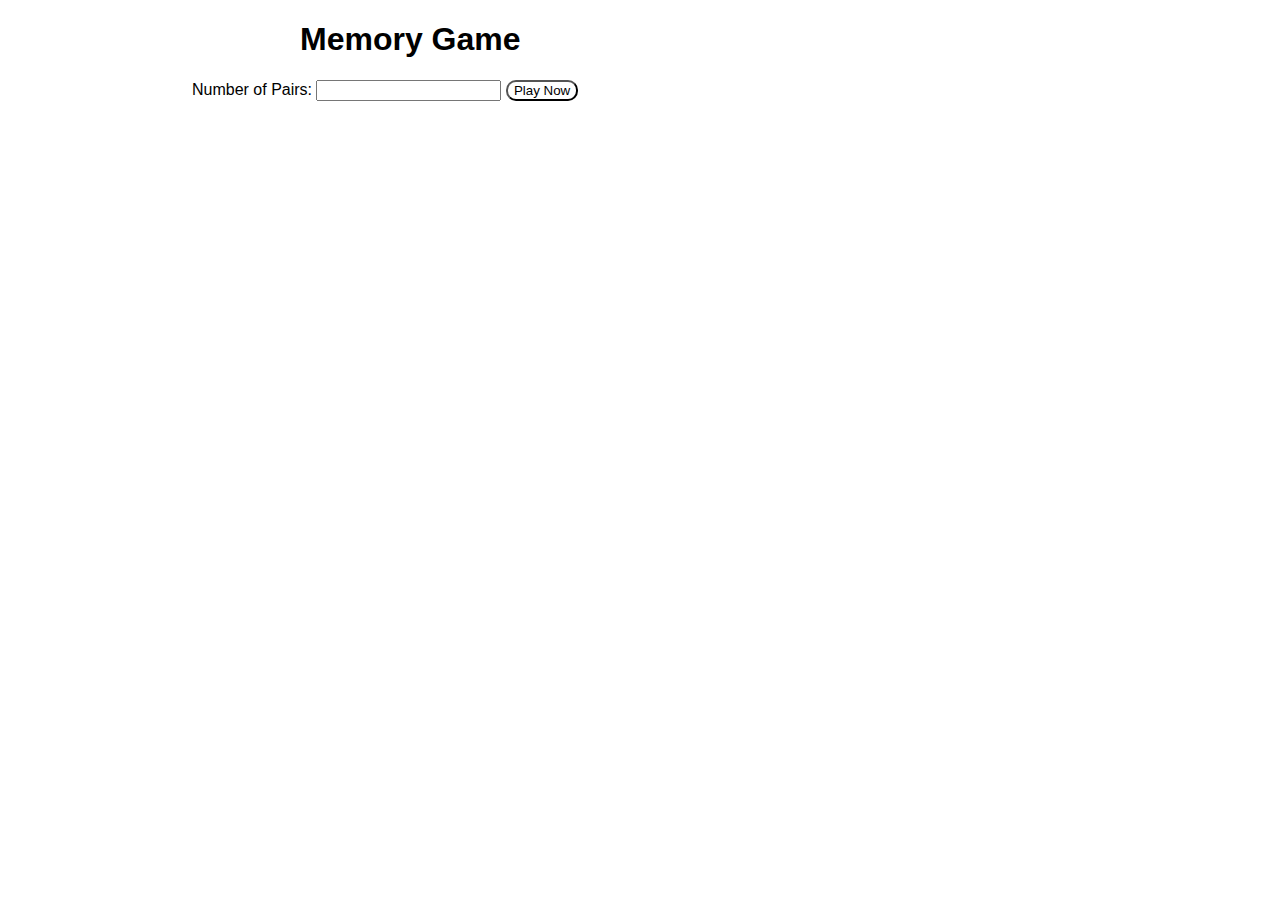
<file: MatchMemoryGame/index.html>
<!DOCTYPE html>
<html lang="en">
<head>
    <h1>Memory Game</h1>
</head>
<body>
<div id="game">
    <div id="startForm">
        Number of Pairs: <input type="number" id="numSymbols">
        <button id='startButton'>Play Now</button>
    </div>
</div>
<script src="scripts/game.js"></script>
</body>
</file>
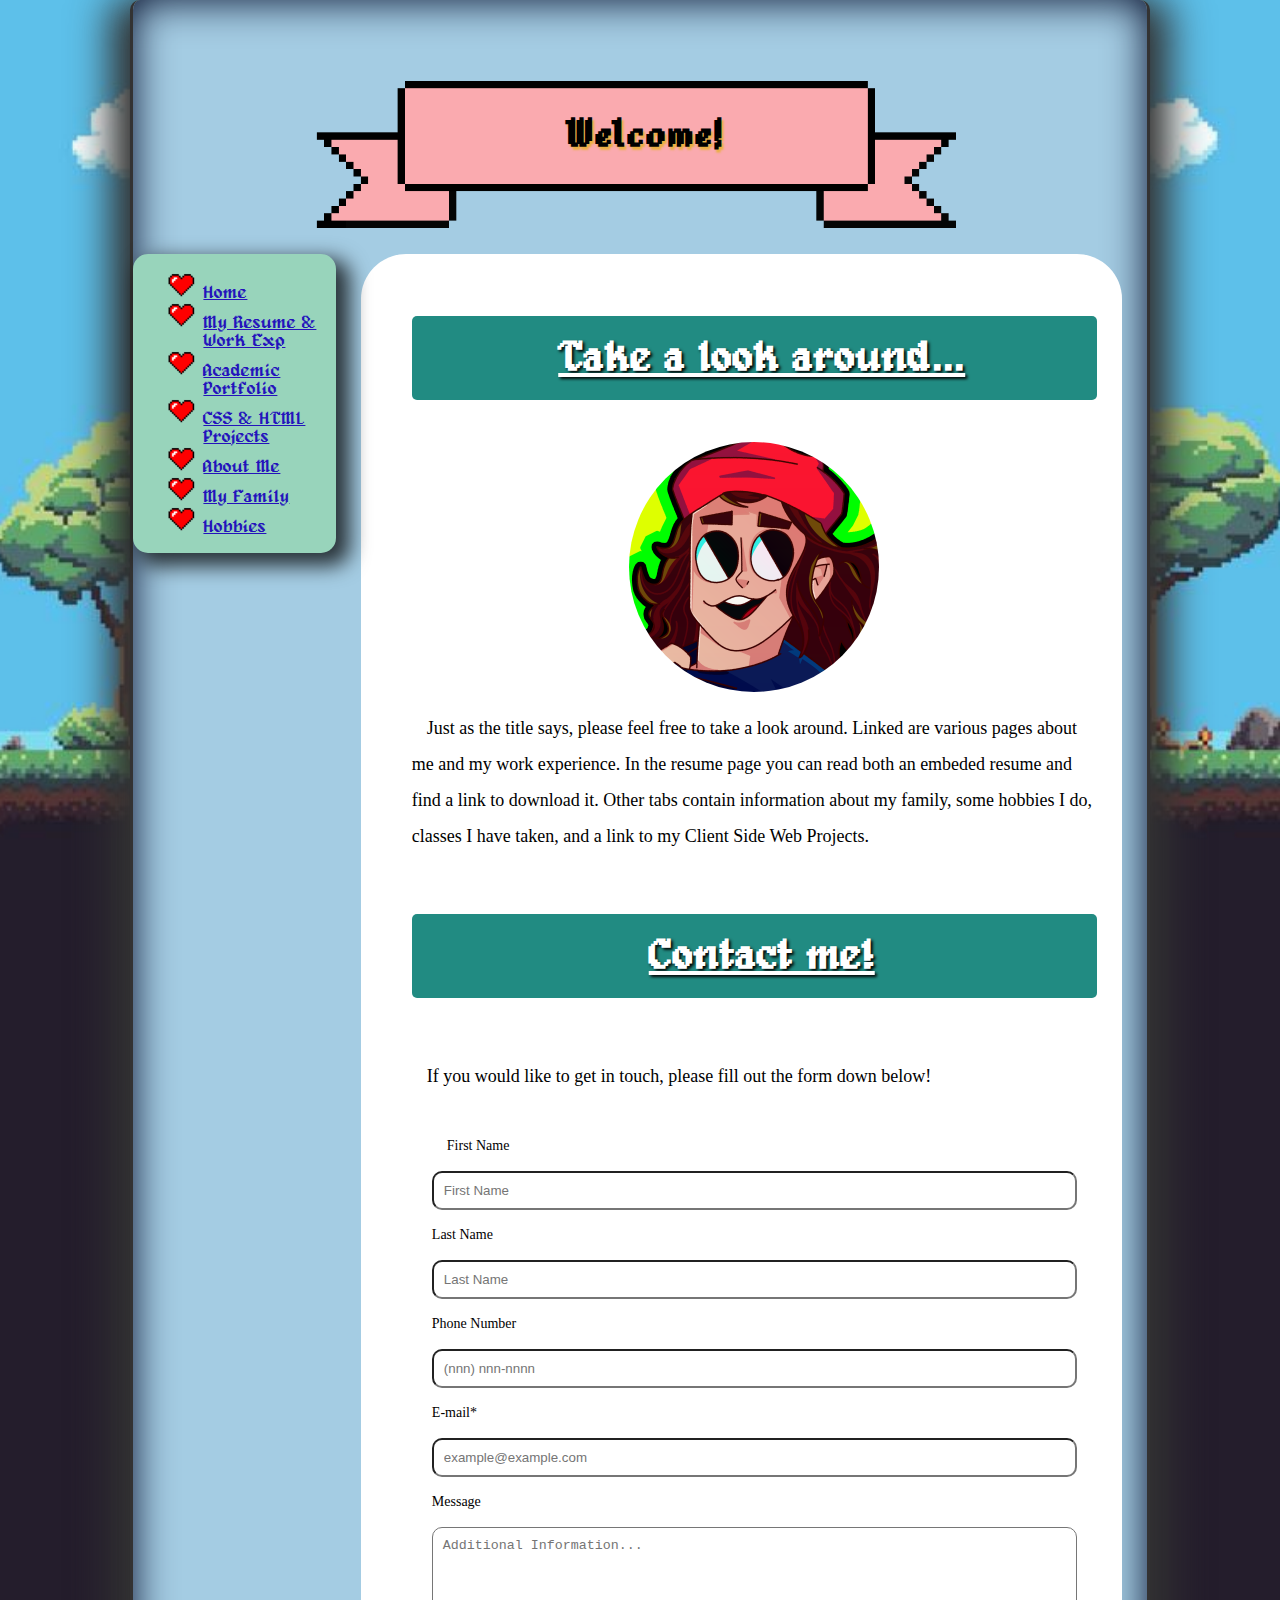
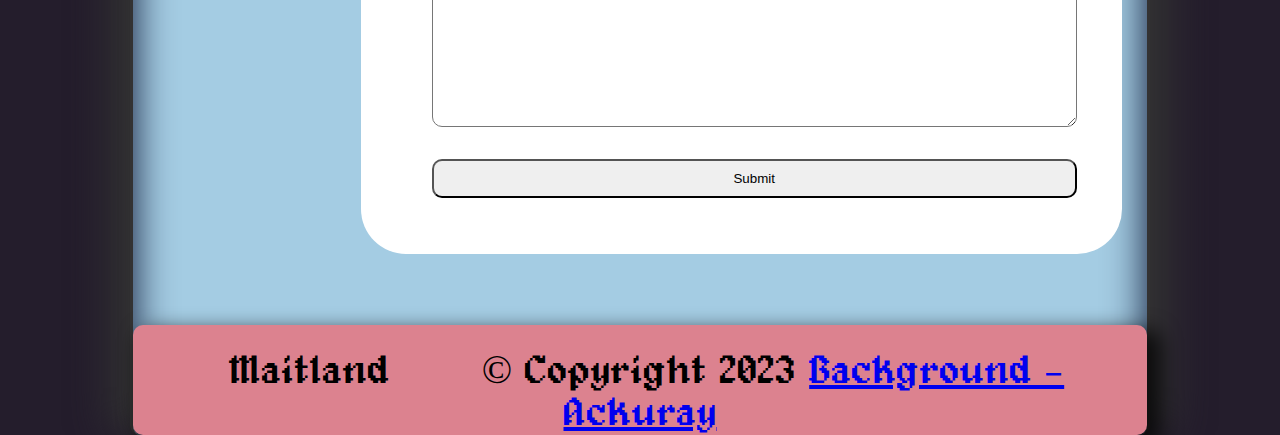
<file: Portfolio/index.html>
<!DOCTYPE html>
<html lang="en">

   <!--
    Build Your Own Website
    
    Author: Maitland Andrus
    Date: 2/17/2023  

    Filename: index.html
   -->

   <title>Maitlands Website</title>
   <meta charset="utf-8" >
   <meta name = "keywords" content="HTML Practice">
   <link href="Styles/layout.css" rel="stylesheet">
   <link href="Styles/style.css" rel="stylesheet">
   <script src="Scripts/rb_formsubmit.js"></script>
</head>
<body>
   <header>
      <div class="headerContainer">
         <div class="bannerImage"><img class="banner" src ="Images/banner.png" alt="pixelBanner" ></div>
         <div class="centerTextHeader"><h1 id="mainTitle">Welcome!</h1></div>
   </div>
   </header>
   <nav>
      <ol>
         <li><a href="index.html">Home</a></li>
         <li><a href="resume.html">My Resume & Work Exp</a></li>
         <li><a href="academic_portfolio.html">Academic Portfolio</a></li>
         <li><a href="https://resplendent-buttercream-8e60a7.netlify.app/projects" target="_blank">CSS & HTML Projects</a></li>
         <li><a href="about_me.html">About Me</a></li>
         <li><a href="my_family.html">My Family</a></li>
         <li><a href="my_hobbies.html">Hobbies</a></li>
       
      </ol>
   </nav>


  
   <section id="aboutMeColumns">
       <h3>Take a look around...</h3>
       <div id="pfp"><img id="profilePic" src ="Images/pfp.png" alt="ProfilePictire" ></div>
       <p> Just as the title says, please feel free to take a look around. Linked are various
         pages about me and my work experience. In the resume page you can read both an embeded 
         resume and find a link to download it. Other tabs contain information about my family, some 
         hobbies I do, classes I have taken, and a link to my Client Side Web Projects. 
       </p>


       <h3>Contact me!</h3>
       <p> If you would like to get in touch, please fill out the form down below!
       </p>
  
  

   <div class="contactContainer">
      <form action="http://www.example.com/survey" id="survey" method="post">
    
        <label for="firstname">First Name</label>
        <input type="text" id="firstname" name="firstname" placeholder="First Name">
    
        <label for="lastname">Last Name</label>
        <input type="text" id="lastname" name="lastname" placeholder="Last Name">
    
        <label for="tel">Phone Number</label>
        <input name="custPhone" id="tel" type="text"  placeholder="(nnn) nnn-nnnn" pattern="^\d{10}$|^(\(\d{3}\)\s*)?\d{4}$">
    
        <label for="mail">E-mail*</label>
        <input name="custEmail" id="mail" type="email"  placeholder="example@example.com" required>

        <label for="subject">Message</label>
        <textarea id="subject" name="subject" placeholder="Additional Information..." style="height:200px"></textarea>

        <input type="submit" value="Submit">
    
      </form>
    </div>
   </section>
   <footer>
   &nbsp;Maitland &nbsp; &nbsp; &nbsp;
   &copy; Copyright 2023 <a href = "https://commons.wikimedia.org/wiki/File:Pixel_Art_Background.jpg" target="_blank">Background - Ackuray</a>
</footer>  

</body>
</file>
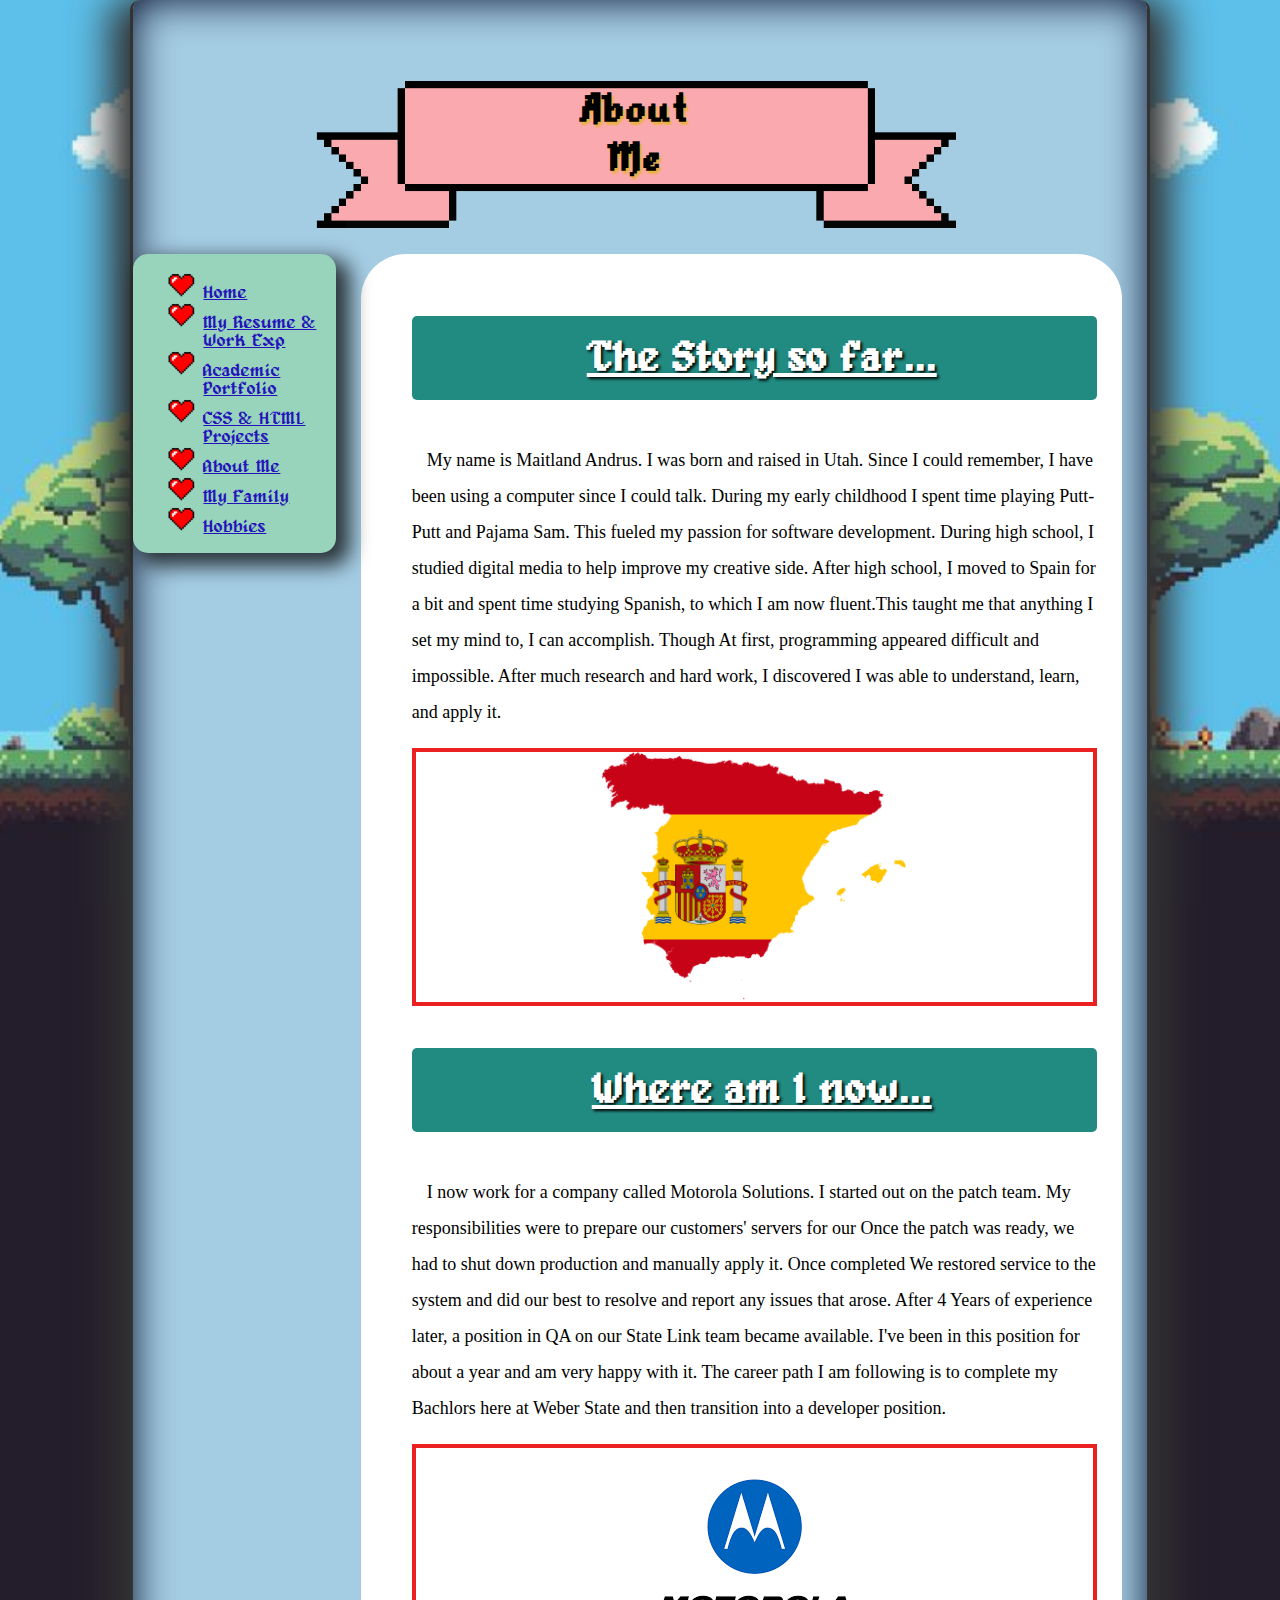
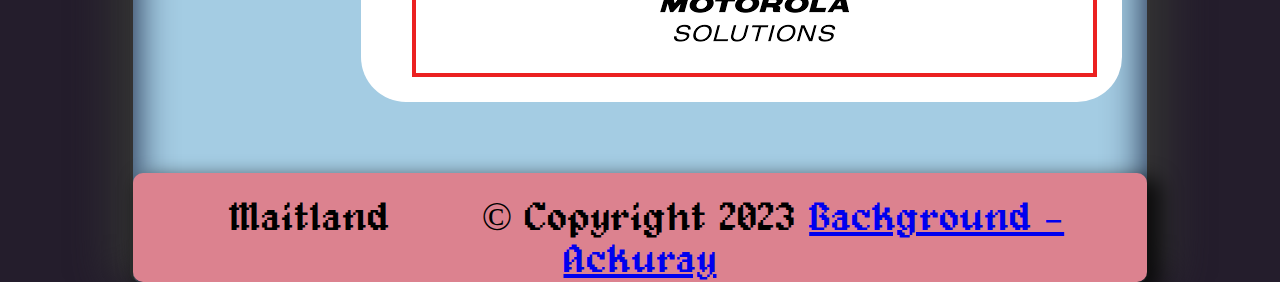
<file: Portfolio/about_me.html>
<!DOCTYPE html>
<html lang="en">

   <!--
    Build Your Own Website
    
    Author: Maitland Andrus
    Date: 2/17/2023  

    Filename: about_me.html
   -->

   <title>Maitlands Website</title>
   <meta charset="utf-8" >
   <meta name = "keywords" content="HTML Practice">
   <link href="Styles/layout.css" rel="stylesheet">
   <link href="Styles/style.css" rel="stylesheet">

</head>

<body> 
    <header>
        <div class="headerContainer">
           <div class="bannerImage"><img class="banner" src ="Images/banner.png" alt="pixelBanner" ></div>
           <div class="centerTextHeader"><h1 id="mainTitle">About Me</h1></div>
     </div>
     </header>
    <nav>
        <ol>
            <li><a href="index.html">Home</a></li>
            <li><a href="resume.html">My Resume & Work Exp</a></li>
            <li><a href="academic_portfolio.html">Academic Portfolio</a></li>
            <li><a href="https://resplendent-buttercream-8e60a7.netlify.app/projects" target="_blank">CSS & HTML Projects</a></li>
            <li><a href="about_me.html">About Me</a></li>
            <li><a href="my_family.html">My Family</a></li>
            <li><a href="my_hobbies.html">Hobbies</a></li>
        </ol>
     </nav>
  
    <section id="aboutMeColumns">
       
        <div>  
            <h3> The Story so far...</h3>
            <p>My name is Maitland Andrus. I was born and raised in Utah. Since I could remember, I have
                been using a computer since I could talk. During my early childhood I spent time
                playing Putt-Putt and Pajama Sam. This fueled my passion for software development.
                During high school, I studied digital media to help improve my creative side.
                After high school, I moved to Spain for a bit and spent time studying Spanish, to which I
                 am now fluent.This taught me that anything I set my mind to, I can accomplish. Though
                At first, programming appeared difficult and impossible. After much research and hard work, I discovered
                I was able to understand, learn, and apply it.  </p>

                <div class="image"><img src ="Images/flagofspain.png" alt="msi"></div>
      
        </div>
        <div>
            <h3>Where am I now...</h3>
            <p>I now work for a company called Motorola Solutions.
                I started out on the patch team. My responsibilities were to prepare our customers' servers for our
                Once the patch was ready, we had to shut down production and manually apply it. Once completed
                We restored service to the system and did our best to resolve and report any issues that arose. After 4
                Years of experience later, a position in QA on our State Link team became available.
                I've been in this position for about a year and am very happy with it. The career path I am following is to
                complete my Bachlors here at Weber State and then transition into a developer position. 
             </p>   
             <div class="image"><img src ="Images/msi.png" alt="msi"></div>
        </div>
    </section>
    <footer>
        &nbsp;Maitland &nbsp; &nbsp; &nbsp;
        &copy; Copyright 2023 <a href = "https://commons.wikimedia.org/wiki/File:Pixel_Art_Background.jpg" target="_blank">Background - Ackuray</a>
     </footer>   
</body>
</file>
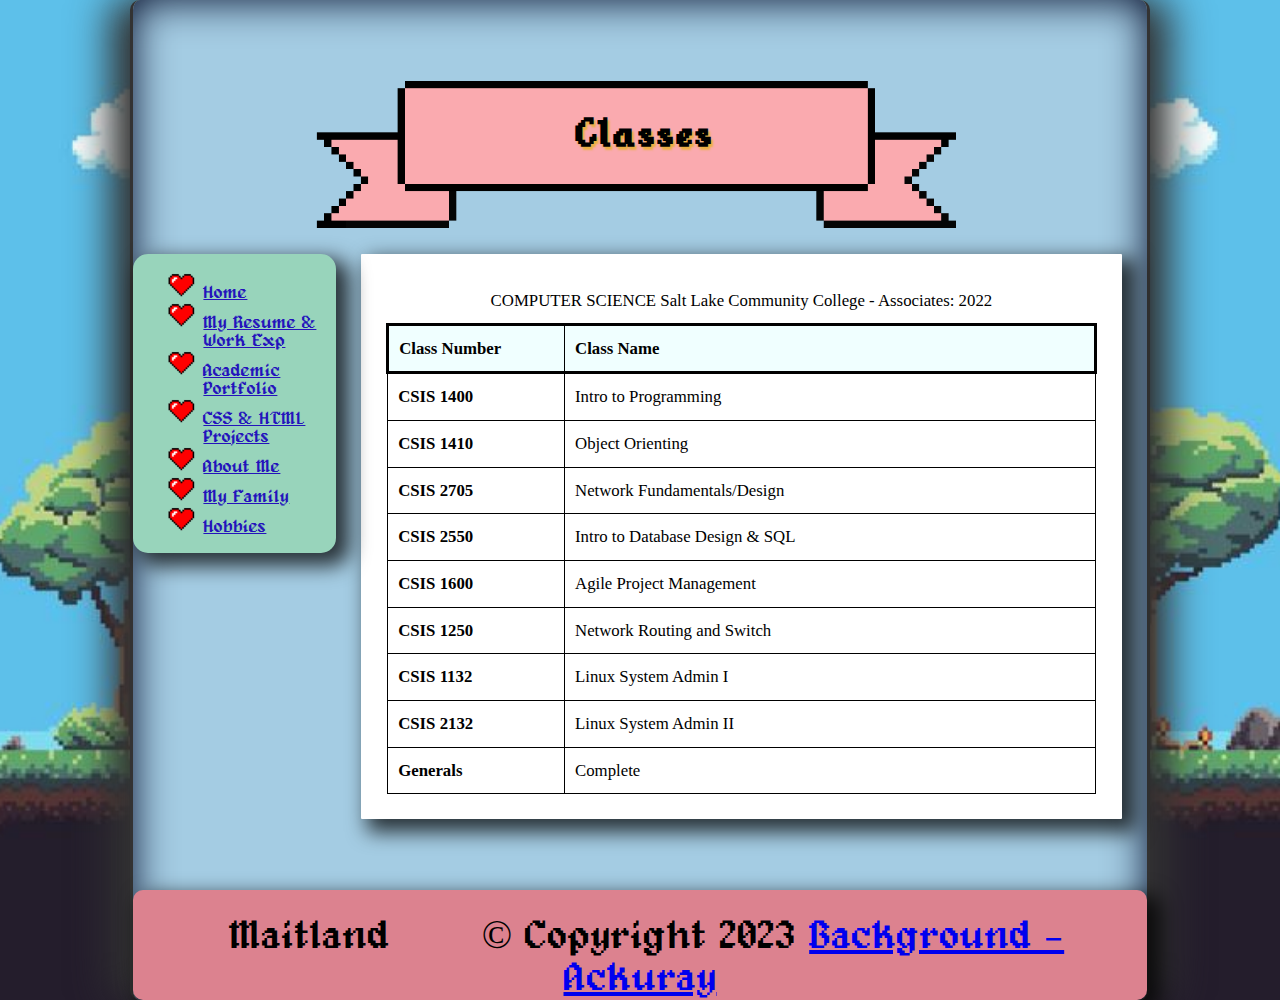
<file: Portfolio/academic_portfolio.html>
<!DOCTYPE html>
<html lang="en">

   <!--
    Build Your Own Website
    
    Author: Maitland Andrus
    Date: 2/17/2023  

    Filename: index.html
   -->

   <title>Maitlands Website</title>
   <meta charset="utf-8" >
   <meta name = "keywords" content="HTML Practice">
   <link href="Styles/layout.css" rel="stylesheet">
   <link href="Styles/style.css" rel="stylesheet">
</head>
<body>
   <header>
      <div class="headerContainer">
         <div class="bannerImage"><img class="banner" src ="Images/banner.png" alt="pixelBanner" ></div>
         <div class="centerTextHeader"><h1 id="mainTitle">Classes</h1></div>
   </div>
   </header>
   <nav>
      <ol>
         <li><a href="index.html">Home</a></li>
         <li><a href="resume.html">My Resume & Work Exp</a></li>
         <li><a href="academic_portfolio.html">Academic Portfolio</a></li>
         <li><a href="https://resplendent-buttercream-8e60a7.netlify.app/projects" target="_blank">CSS & HTML Projects</a></li>
         <li><a href="about_me.html">About Me</a></li>
         <li><a href="my_family.html">My Family</a></li>
         <li><a href="my_hobbies.html">Hobbies</a></li>
      </ol>
   </nav>

   <section id="resumePage">
   
   <div class="academic_portfolio">
      <table>
         <caption>COMPUTER SCIENCE 
            Salt Lake Community College - Associates: 2022</caption>
         <thead> 
            <tr>
               <th>Class Number</th>
               <th>Class Name</th>
            </tr>
         </thead>
         <tbody>
            <tr>
               <th>CSIS 1400</th>
               <td>Intro to Programming</td>
            </tr>
            <tr>
               <th>CSIS 1410</th>
               <td>Object Orienting</td>
            </tr>
            <tr>
               <th>CSIS 2705</th>
               <td>Network Fundamentals/Design</td>
            </tr>
            <tr>
               <th>CSIS 2550</th>
               <td>Intro to Database Design & SQL</td>
            </tr>
            <tr>
               <th>CSIS 1600</th>
               <td>Agile Project Management</td>
            </tr>
            <tr>
               <th>CSIS 1250</th>
               <td>Network Routing and Switch</td>
            </tr>
            <tr>
               <th>CSIS 1132</th>
               <td>Linux System Admin I</td>
            </tr>
            <tr>
               <th>CSIS 2132</th>
               <td>Linux System Admin II</td>
            </tr>
            <tr>
               <th>Generals</th>
               <td>Complete</td>
            </tr>
         </tbody>  

         </table>
     </div>
   </section>
   <footer>
      &nbsp;Maitland &nbsp; &nbsp; &nbsp;
      &copy; Copyright 2023 <a href = "https://commons.wikimedia.org/wiki/File:Pixel_Art_Background.jpg" target="_blank">Background - Ackuray</a>
   </footer>          
</body>
</file>
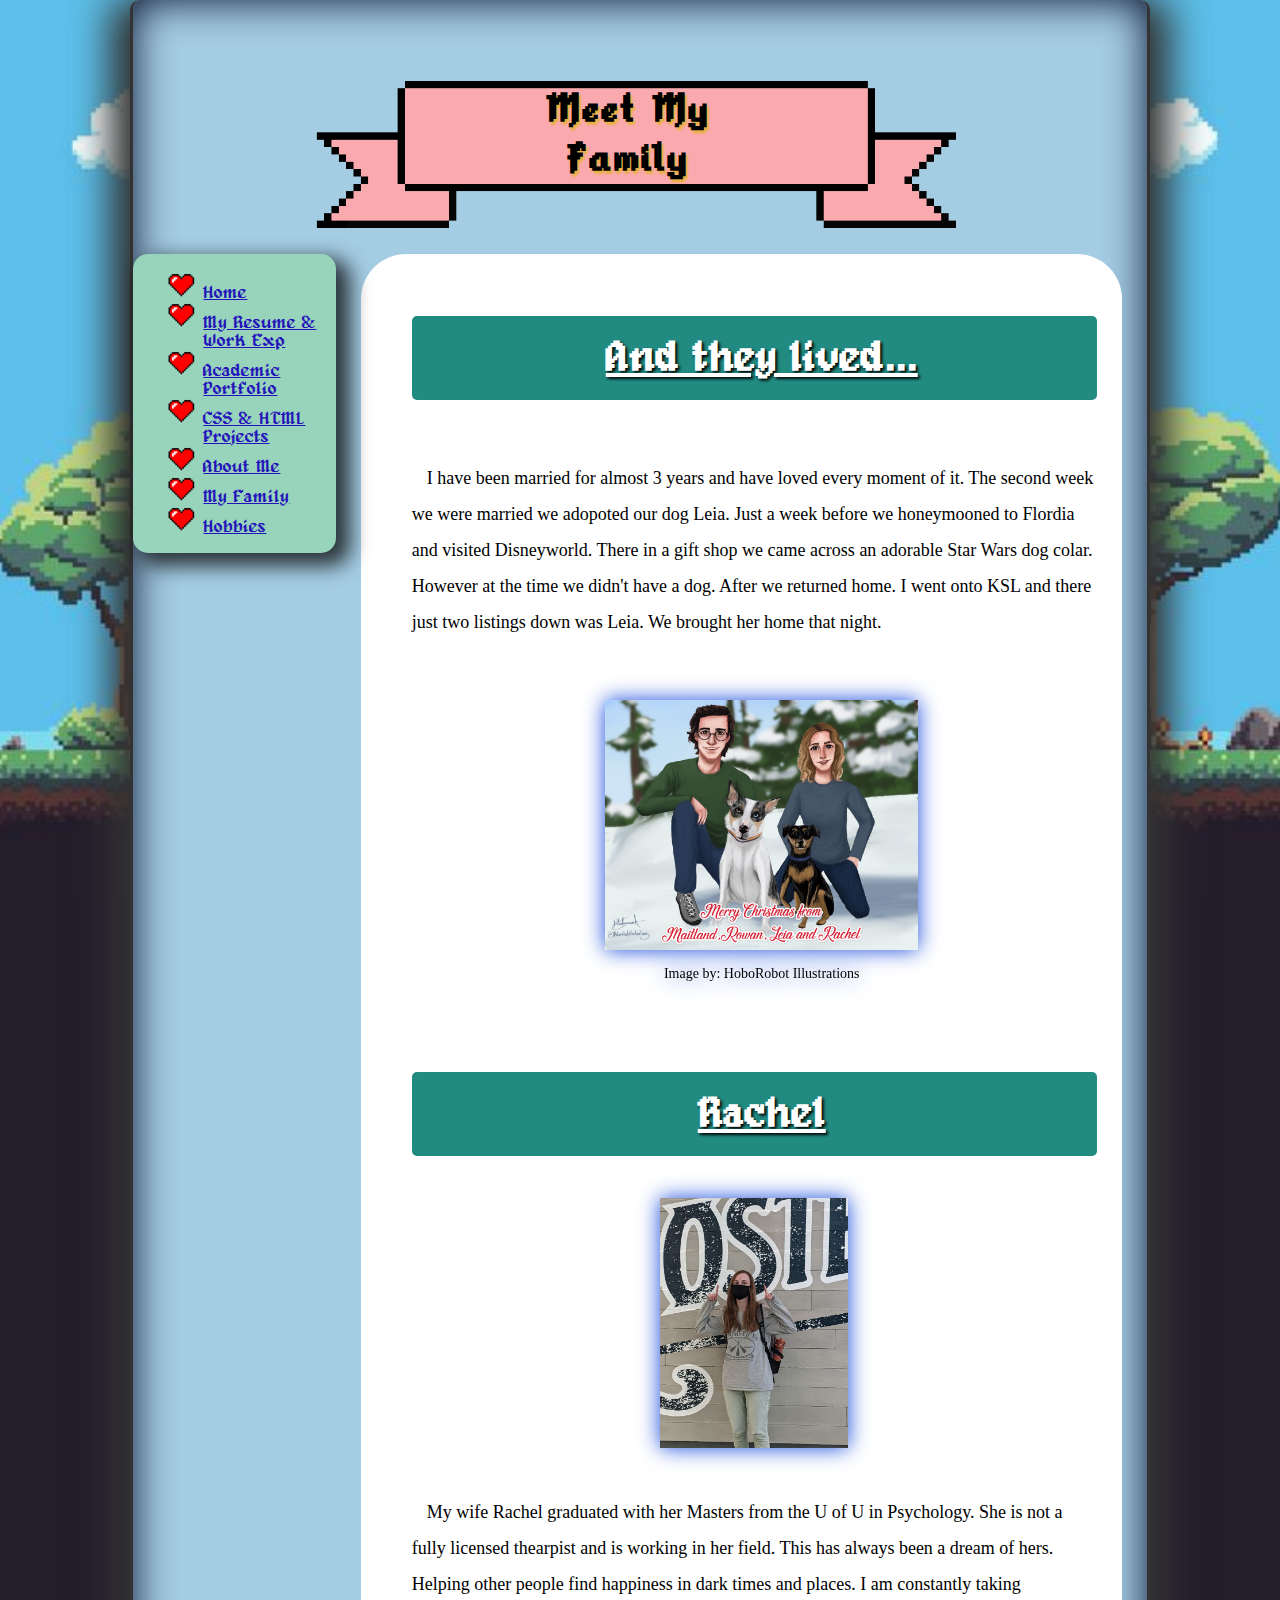
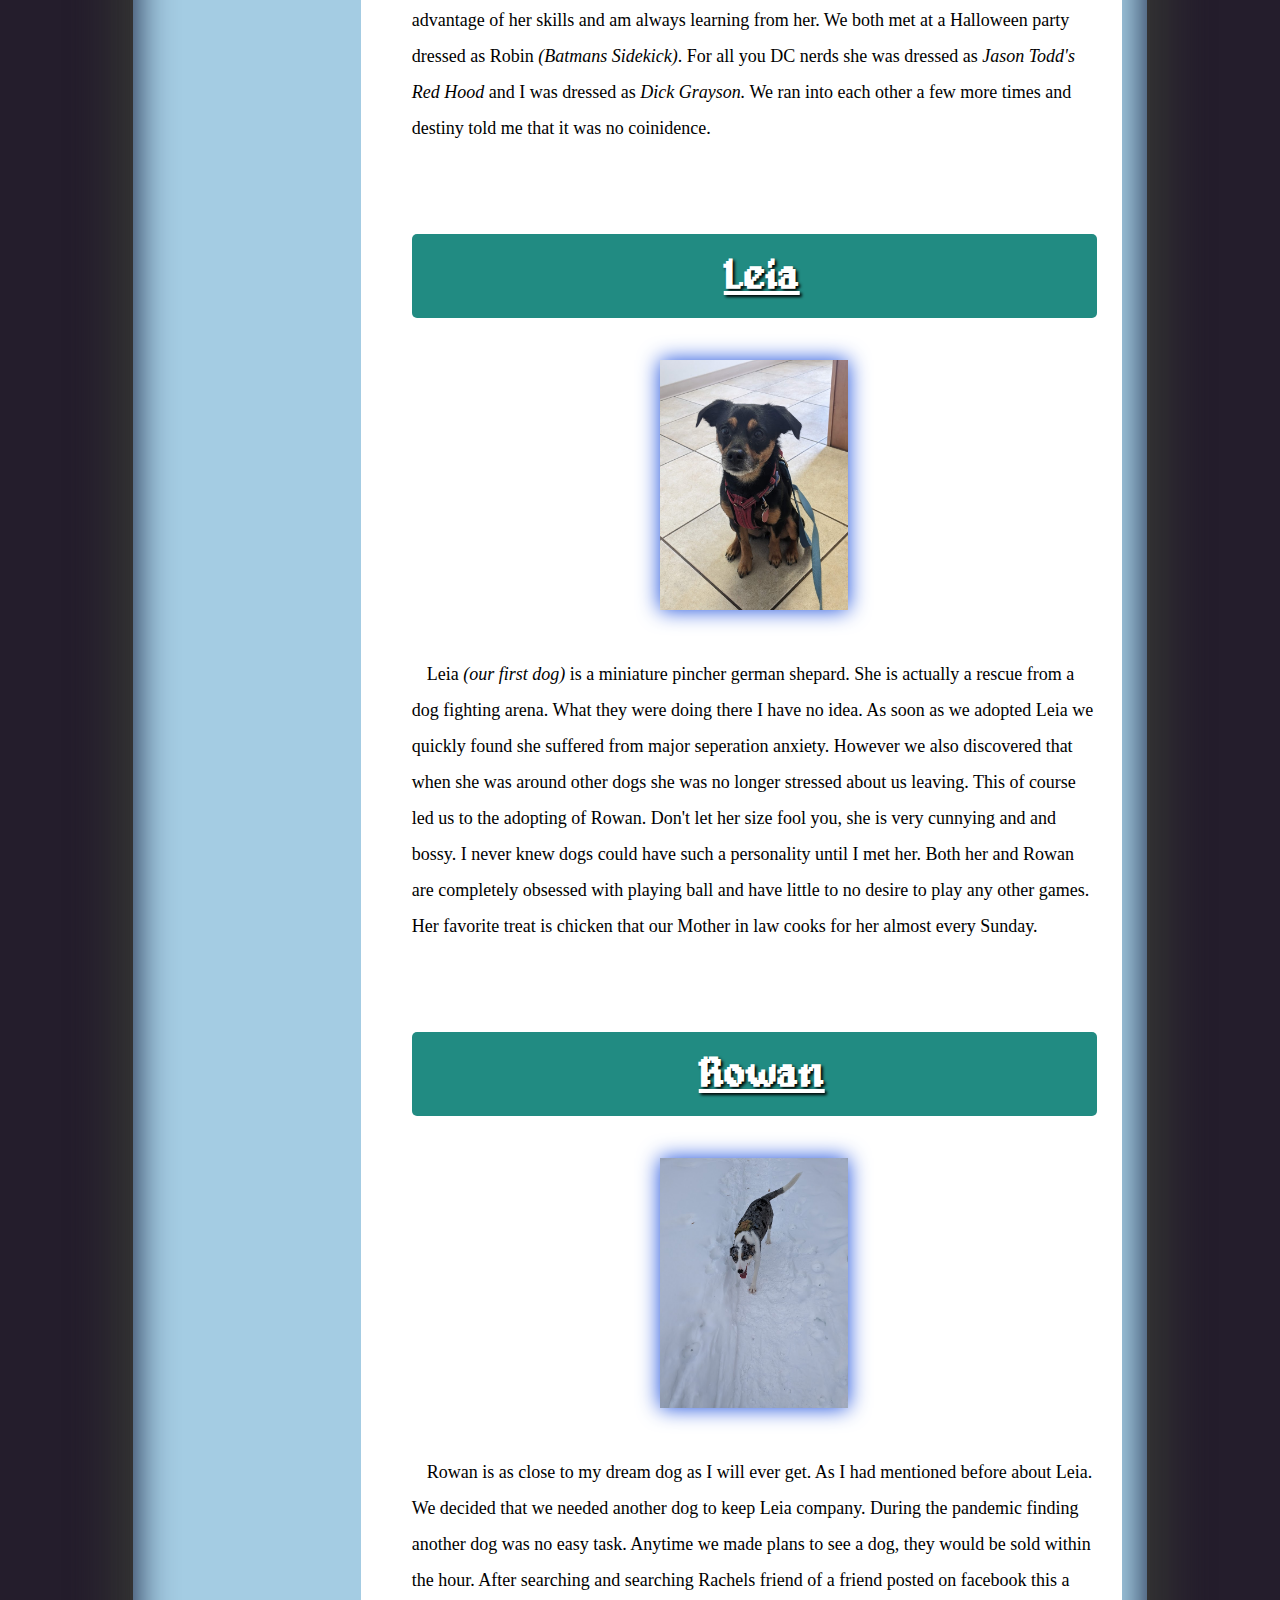
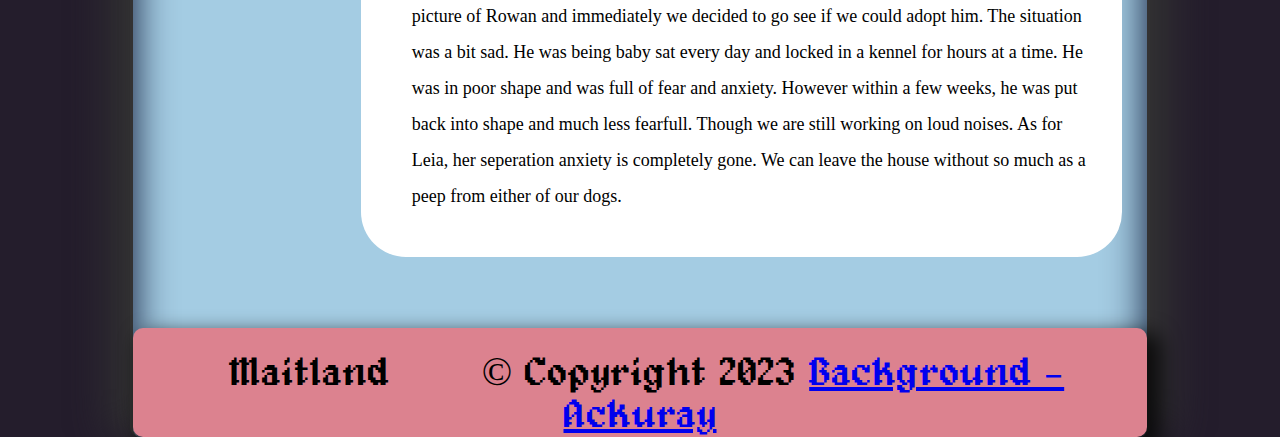
<file: Portfolio/my_family.html>
<!DOCTYPE html>
<html lang="en">

   <!--
    Build Your Own Website
    
    Author: Maitland Andrus
    Date: 2/17/2023  

    Filename: my_hobbies.html
   -->

   <title>Maitlands Website</title>
   <meta charset="utf-8" >
   <meta name = "keywords" content="HTML Practice">
   <link href="Styles/layout.css" rel="stylesheet">
   <link href="Styles/style.css" rel="stylesheet">

</head>

<body> 
   <header>
      <div class="headerContainer">
         <div class="bannerImage"><img class="banner" src ="Images/banner.png" alt="pixelBanner" ></div>
         <div class="centerTextHeader"><h1 id="mainTitle">Meet My Family</h1></div>
   </div>
   </header>
    <nav>
        <ol>
         <li><a href="index.html">Home</a></li>
         <li><a href="resume.html">My Resume & Work Exp</a></li>
         <li><a href="academic_portfolio.html">Academic Portfolio</a></li>
         <li><a href="https://resplendent-buttercream-8e60a7.netlify.app/projects" target="_blank">CSS & HTML Projects</a></li>
         <li><a href="about_me.html">About Me</a></li>
         <li><a href="my_family.html">My Family</a></li>
         <li><a href="my_hobbies.html">Hobbies</a></li>
        </ol>
     </nav>
  
    <section id="aboutMeColumns">
        <h3>And they lived...</h3>
        <p> I have been married for almost 3 years and have loved every moment of it. The second
            week we were married we adopoted our dog Leia. Just a week before we honeymooned to Flordia and 
            visited Disneyworld. There in a gift shop we came across an adorable Star Wars dog colar. However
            at the time we didn't have a dog. After we returned home. I went onto KSL and 
            there just two listings down was Leia. We brought her home that night.
        </p>
        <br>
        <div class="altImage">
         <figure>
            <img src="Images/ChristmasCard.png" usemap="#image-map" alt="ChristmasCard">
            <map name="image-map">
               <area href="https://www.etsy.com/shop/HoboRobotIll" target="_blank" alt="" title=""  coords="22,0,1062,871" shape="rect">
           </map>
           <figcaption>Image by: HoboRobot Illustrations</figcaption>
         </figure>
    
      </div>

        <br>
        <h3>Rachel</h3>
        <div class="altImage"><img src ="Images/Rachel.jpg" alt="rachel" ></div>
        <br>
        <p>
            My wife Rachel graduated with her Masters from the U of U in Psychology. She 
            is not a fully licensed thearpist and is working in her field. This has always 
            been a dream of hers. Helping other people find happiness in dark times and places.
            I am constantly taking advantage of her skills and am always learning from her. 
            We both met at a Halloween party dressed as Robin <i>(Batmans Sidekick)</i>. For all you 
            DC nerds she was dressed as <i>Jason Todd's Red Hood</i> and I was dressed as <i>Dick Grayson.</i>
            We ran into each other a few more times and destiny told me that it was no coinidence. 
         </p>
      
         <br>
         <h3>Leia</h3>
         <div class="altImage"><img src ="Images/Leia.jpg" alt="Leia" ></div>
         <br>
         <p>
            Leia <i>(our first dog) </i>is a miniature pincher german shepard. She is actually a rescue from
            a dog fighting arena. What they were doing there I have no idea.
            As soon as we adopted Leia we quickly found she suffered from major seperation
            anxiety. However we also discovered that when she was around other dogs she was 
            no longer stressed about us leaving. This of course led us to the adopting of Rowan.
            Don't let her size fool you, she is very cunnying and 
            and bossy. I never knew dogs could have such a personality until I met her. Both her and Rowan 
            are completely obsessed with playing ball and have little to no desire to 
            play any other games. Her favorite treat is chicken that our Mother in law cooks for
            her almost every Sunday.
         </p>  
 
         <br>
         <h3>Rowan</h3>
         <div class="altImage"><img src ="Images/Rowan.jpg" alt="Rowan" ></div>
         <br>
         <p>
            Rowan is as close to my dream dog as I will ever get. As I had mentioned before about Leia.
            We decided that we needed another dog to keep Leia company. During the pandemic finding another
            dog was no easy task. Anytime we made plans to see a dog, they would be sold within
            the hour. After searching and searching Rachels friend of a friend posted on facebook
            this a picture of Rowan and immediately we decided to go see if we could adopt him. 
            The situation was a bit sad. He was being baby sat every day and locked in a kennel for 
            hours at a time. He was in poor shape and was full of fear and anxiety. However
            within a few weeks, he was put back into shape and much less fearfull. Though we 
            are still working on loud noises. As for Leia, her seperation anxiety is completely gone.
            We can leave the house without so much as a peep from either of our dogs. 
         </p>    
      
      </section>
      <footer>
      &nbsp;Maitland &nbsp; &nbsp; &nbsp;
      &copy; Copyright 2023 <a href = "https://commons.wikimedia.org/wiki/File:Pixel_Art_Background.jpg" target="_blank">Background - Ackuray</a>
   </footer>  
     
</body>
</file>
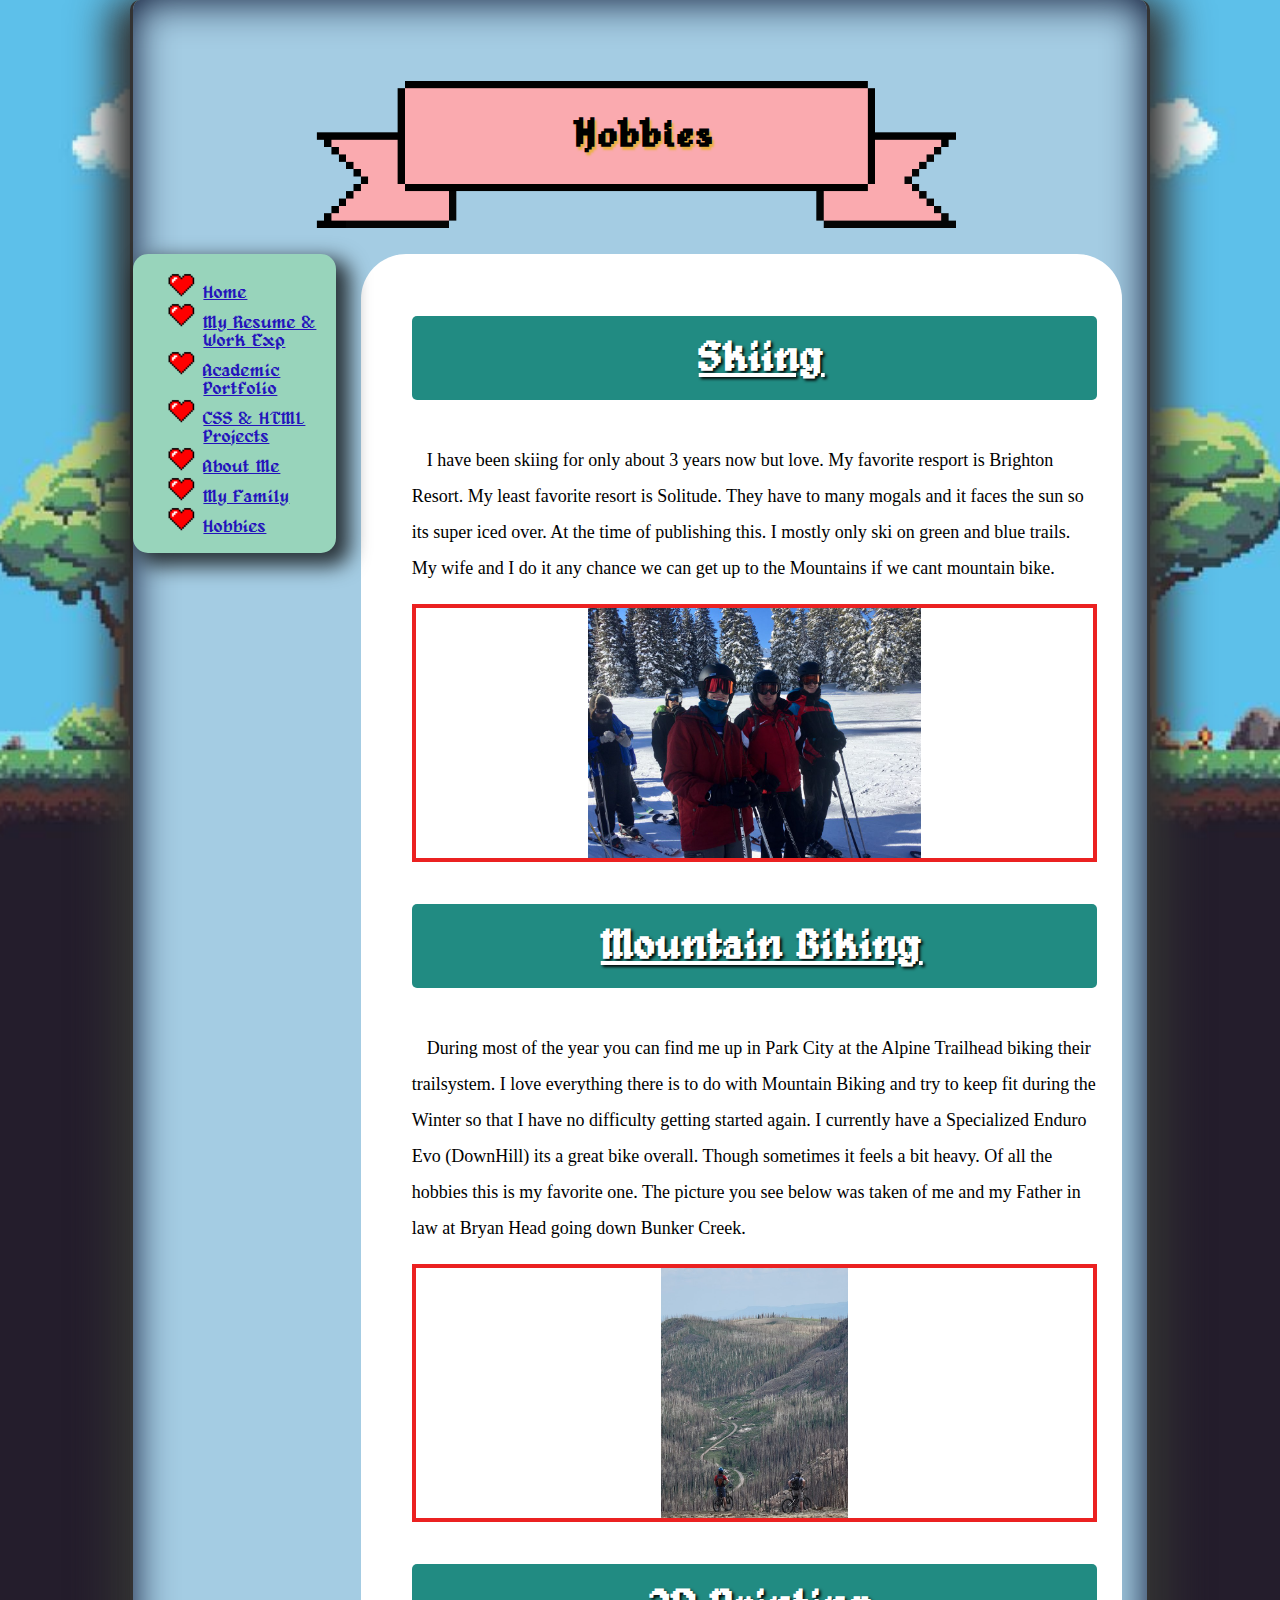
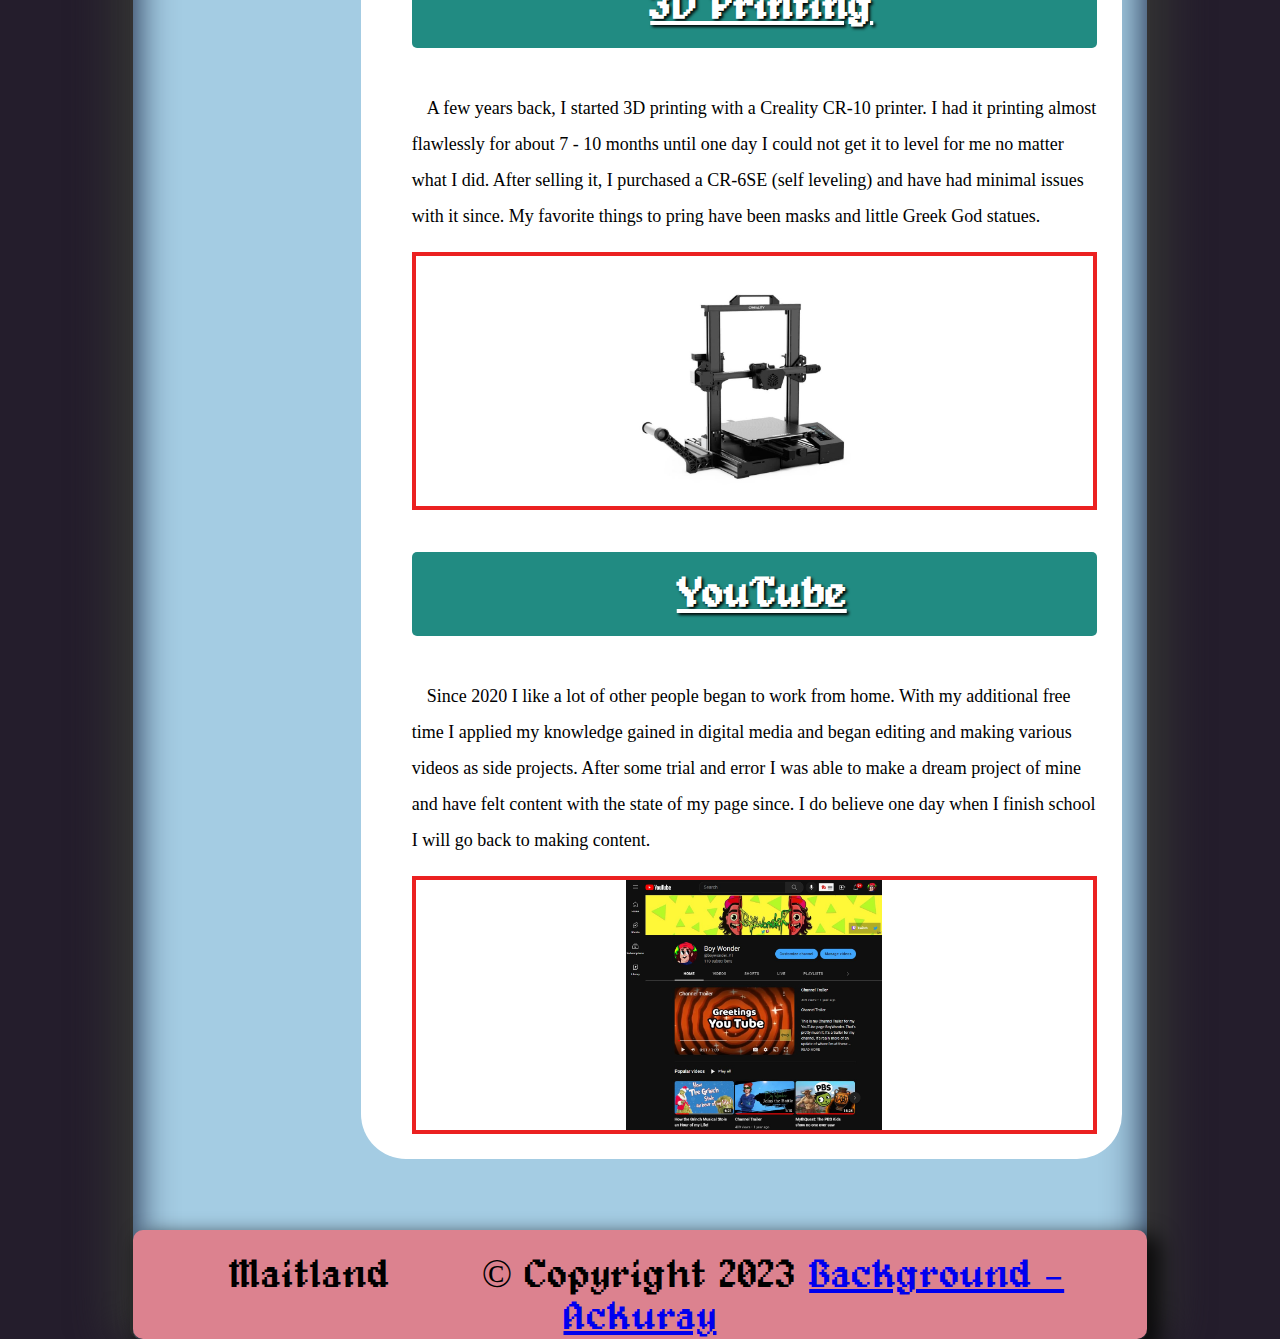
<file: Portfolio/my_hobbies.html>
<!DOCTYPE html>
<html lang="en">

   <!--
    Build Your Own Website
    
    Author: Maitland Andrus
    Date: 2/17/2023  

    Filename: my_hobbies.html
   -->

   <title>Maitlands Website</title>
   <meta charset="utf-8" >
   <meta name = "keywords" content="HTML Practice">
   <link href="Styles/layout.css" rel="stylesheet">
   <link href="Styles/style.css" rel="stylesheet">

</head>

<body> 
    <header>
        <div class="headerContainer">
           <div class="bannerImage"><img class="banner" src ="Images/banner.png" alt="pixelBanner" ></div>
           <div class="centerTextHeader"><h1 id="mainTitle">Hobbies</h1></div>
     </div>
     </header>
    <nav>
        <ol>
            <li><a href="index.html">Home</a></li>
            <li><a href="resume.html">My Resume & Work Exp</a></li>
            <li><a href="academic_portfolio.html">Academic Portfolio</a></li>
            <li><a href="https://resplendent-buttercream-8e60a7.netlify.app/projects" target="_blank">CSS & HTML Projects</a></li>
            <li><a href="about_me.html">About Me</a></li>
            <li><a href="my_family.html">My Family</a></li>
            <li><a href="my_hobbies.html">Hobbies</a></li>
        </ol>
     </nav>

     <section id="aboutMeColumns">
       
        <div>  
            <h3>Skiing</h3>
            <p>I have been skiing for only about 3 years now but love. My favorite resport is Brighton Resort.
                My least favorite resort is Solitude. They have to many mogals and it faces the sun so its super iced over. 
                At the time of publishing this. I mostly only ski on green  and blue trails. My wife and I do it any 
                chance we can get up to the Mountains if we cant mountain bike. 
            </p>
                <div class="image"><img src ="Images/skiing.jpg" alt="msi"></div>
        

        </div>
        <div>
            <h3>Mountain Biking</h3>
            <p> During most of the year you can find me up in Park City at the Alpine Trailhead biking
                their trailsystem. I love everything there is to do with Mountain Biking and try to 
                keep fit during the Winter so that I have no difficulty getting started again. I currently
                have a Specialized Enduro Evo (DownHill) its a great bike overall. Though sometimes it feels
                a bit heavy. Of all the hobbies this is my favorite one. The picture you see below was taken 
                of me and my Father in law at Bryan Head going down Bunker Creek.
             </p>   
             <div class="image"><img src ="Images/biking.jpg" alt="mountainBiking" ></div>
        </div>

        <div>
            <h3>3D Printing</h3>
            <p> A few years back, I started 3D printing with a Creality CR-10 printer. I had it printing 
                almost flawlessly for about 7 - 10 months until one day I could not get it to level for me
                no matter what I did. After selling it, I purchased a CR-6SE (self leveling) and have
                had minimal issues with it since. My favorite things to pring have been masks and little 
                Greek God statues.
             </p>   
             <div class="image">
                <img src="Images/cr6SE.jpg" usemap="#image-map" alt="3dPrinterCR6SE">
                    <map name="image-map">
                        <area alt="" target="_blank" href="https://www.creality.com/products/cr-6-se-3d-printer" coords="224,108,756,1381" shape="rect">
                    </map>
            </div>
        </div>

        <div>
            <h3>YouTube</h3>
            <p> Since 2020 I like a lot of other people began to work from home. With my additional 
                free time I applied my knowledge gained in digital media and began editing and 
                making various videos as side projects. After some trial and error I was able to
                make a dream project of mine and have felt content with the state of my page since. 
                I do believe one day when I finish school I will go back to making content.
             </p>   
             <div class="image">
                <img src="Images/yt.jpg" alt="youtuber" >
            </div>
        </div>
    </section>
    <footer>
        &nbsp;Maitland &nbsp; &nbsp; &nbsp;
        &copy; Copyright 2023 <a href = "https://commons.wikimedia.org/wiki/File:Pixel_Art_Background.jpg" target="_blank">Background - Ackuray</a>
     </footer>   
    </body> 
</html>
</file>
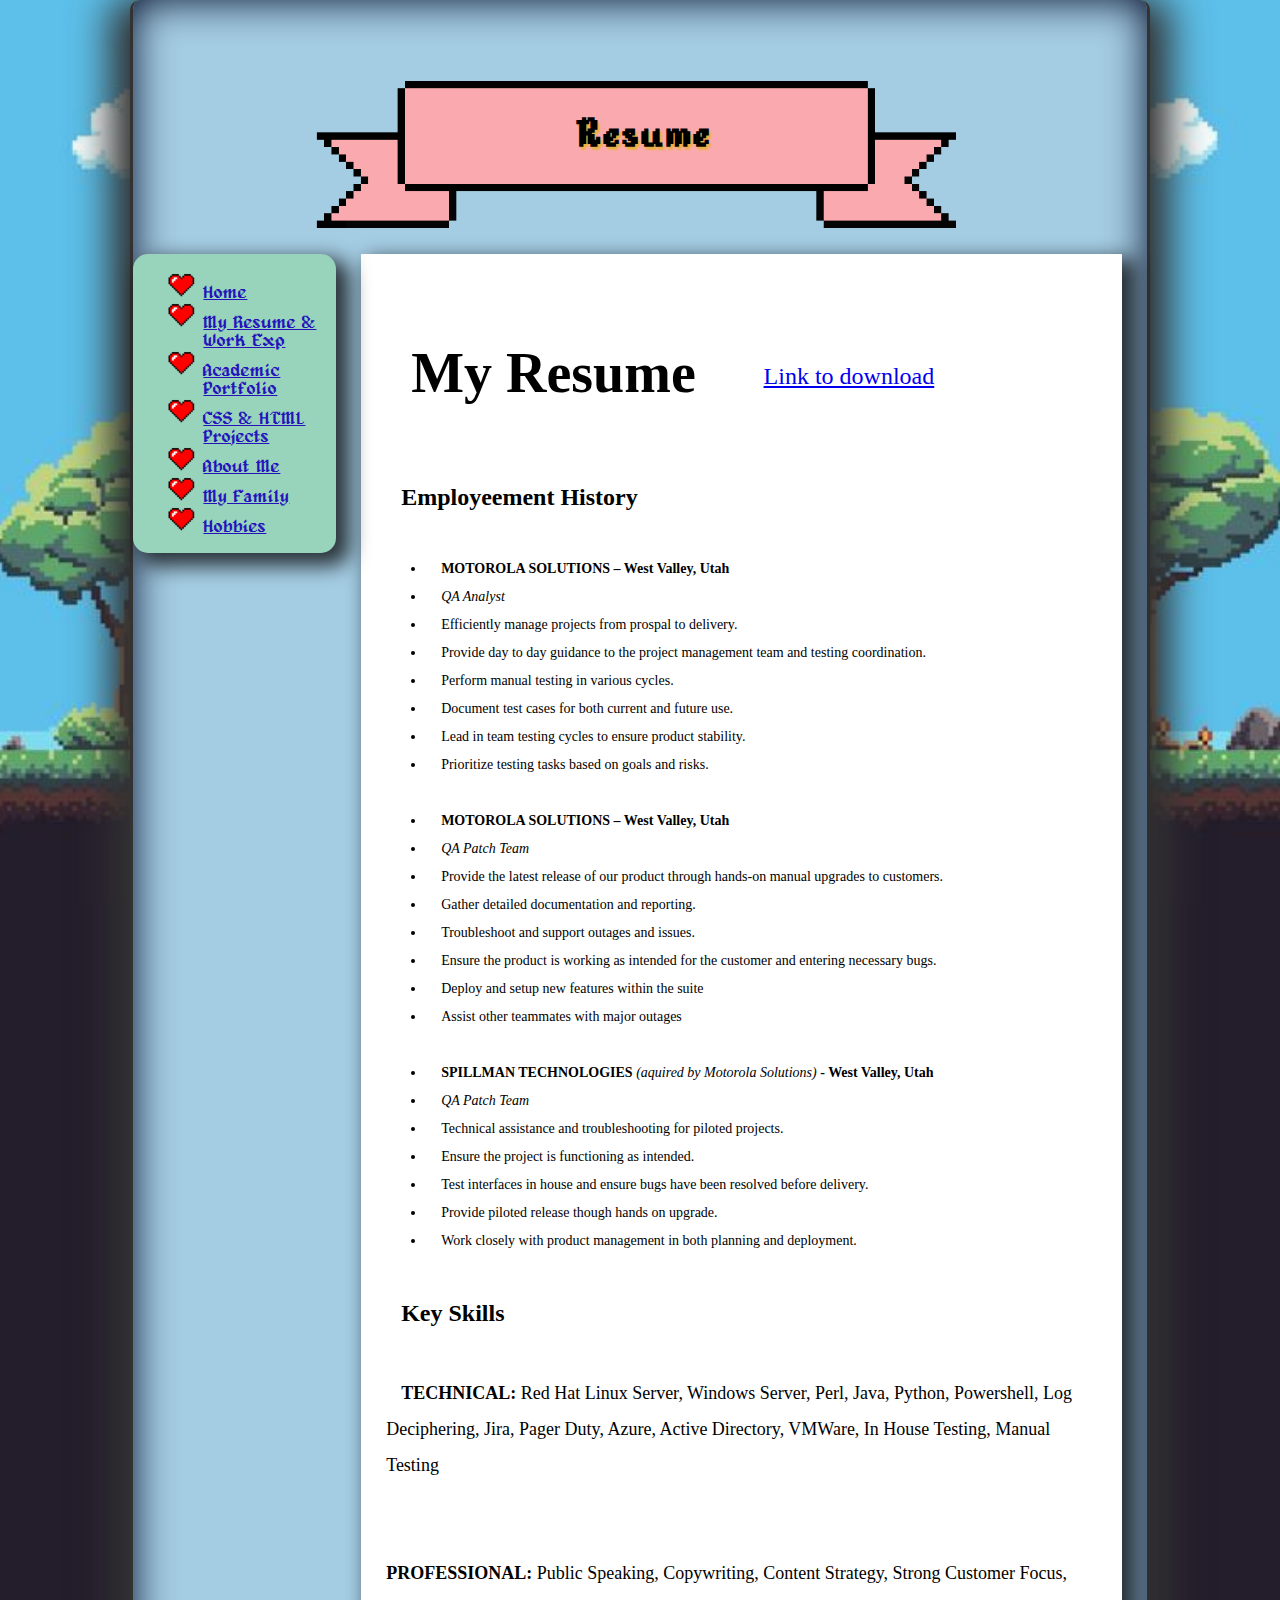
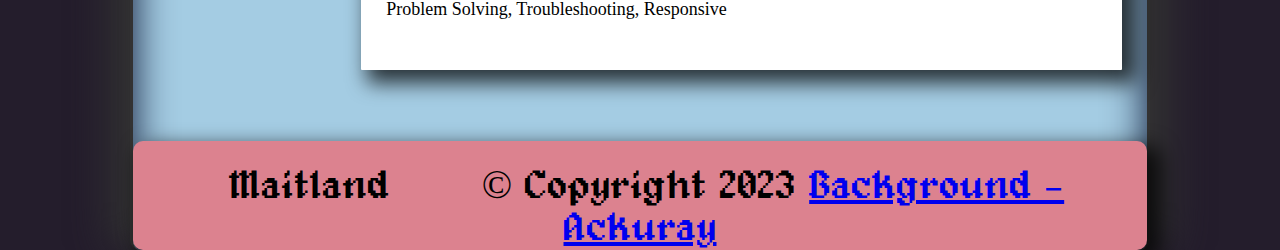
<file: Portfolio/resume.html>
<!DOCTYPE html>
<html lang="en">

   <!--
    Build Your Own Website
    
    Author: Maitland Andrus
    Date: 2/17/2023  

    Filename: resume.html
   -->

   <title>Maitlands Website</title>
   <meta charset="utf-8" >
   <meta name = "keywords" content="HTML Practice">
   <link href="Styles/layout.css" rel="stylesheet">
   <link href="Styles/style.css" rel="stylesheet">
</head>
<body>
<header>
    <div class="headerContainer">
       <div class="bannerImage"><img class="banner" src ="Images/banner.png" alt="pixelBanner" ></div>
       <div class="centerTextHeader"><h1 id="mainTitle">Resume</h1></div>
    </div>
 </header>

    <nav>
        <ol>
         <li><a href="index.html">Home</a></li>
         <li><a href="resume.html">My Resume & Work Exp</a></li>
         <li><a href="academic_portfolio.html">Academic Portfolio</a></li>
         <li><a href="https://resplendent-buttercream-8e60a7.netlify.app/projects" target="_blank">CSS & HTML Projects</a></li>
         <li><a href="about_me.html">About Me</a></li>
         <li><a href="my_family.html">My Family</a></li>
         <li><a href="my_hobbies.html">Hobbies</a></li>
        </ol>
     </nav>

    <section id = "resumePage">
    
            <h1>My Resume</h1>
            <p id="linkHelp">  <a href = "uploads/MaitlandAndrusResume.pdf" target="_blank">Link to download</a></p>

        <h2>Employeement History </h2>
        <article>
            <ul>
              <li><b>MOTOROLA SOLUTIONS – West Valley, Utah</b></li>
                  <li><i>QA  Analyst</i></li>
                  <li>Efficiently manage projects from prospal to delivery. </li>
                  <li>Provide day to day guidance to the project management team and testing coordination.   </li>
                  <li>Perform manual testing in various cycles. </li> 
                  <li>Document test cases for both current and future use.</li>
                  <li>Lead in team testing cycles to ensure product stability. </li>
                  <li>Prioritize testing tasks based on goals and risks. </li>
              </ul>
          </article>
          <article>
              <ul>
                <li><b>MOTOROLA SOLUTIONS – West Valley, Utah</b></li>
                  <li><i>QA  Patch Team</i></li>
                  <li>Provide the latest release of our product through hands-on manual upgrades to customers. </li>
                  <li>Gather detailed documentation and reporting.     </li>
                  <li>Troubleshoot and support outages and issues. </li> 
                  <li>Ensure the product is working as intended for the customer and entering necessary bugs.</li>
                  <li>Deploy and setup new features within the suite </li>
                  <li>Assist other teammates with major outages </li>
              </ul>
          </article>
            <article>
             <ul>
                <li><b>SPILLMAN TECHNOLOGIES</b> <i>(aquired by Motorola Solutions)</i><b> - West Valley, Utah </b> </li>
                <li><i>QA  Patch Team</i>   </li>
                <li>Technical assistance and troubleshooting for piloted projects. </li>
                <li>Ensure the project is functioning as intended.  </li>
                <li>Test interfaces in house and ensure bugs have been resolved before delivery. </li> 
                <li>Provide piloted release though hands on upgrade.</li>
                <li>Work closely with product management in both planning and deployment. </li>
           </ul>
        </article>
        <h2>Key Skills</h2>
        <article>
        <p>
            <b>TECHNICAL:</b> Red Hat Linux Server, Windows Server, Perl, Java, Python, Powershell, Log Deciphering, Jira, Pager Duty, Azure, Active Directory, VMWare, In House Testing, Manual Testing
            <br>
            <br>
            <br>
            <b>PROFESSIONAL:</b> Public Speaking, Copywriting, Content Strategy, Strong Customer Focus, Problem Solving, Troubleshooting, Responsive
        </p>
        </article>
    </section>

 
  <footer>
    &nbsp;Maitland &nbsp; &nbsp; &nbsp;
    &copy; Copyright 2023 <a href = "https://commons.wikimedia.org/wiki/File:Pixel_Art_Background.jpg" target="_blank">Background - Ackuray</a>
 </footer>  
   
</body>
</html>
</file>
<file: Portfolio/Styles/layout.css>
@charset "utf-8";

/* HTML and Body */

html, body {
 
    position: relative;
    min-height: 100%;
}


* {
    -webkit-box-sizing: border-box;
    -moz-box-sizing: border-box;
    box-sizing: border-box;
}

div.container {
    border: 3px solid #fff;
    display:flex;
    flex-direction: column;
    align-items: center;
    overflow-x: hidden;

}



div.headerContainer {
    position: relative;
    text-align: center;
  }

div.centerTextHeader{
    position: absolute;
    top: 50%;
    left: 50%;
    transform: translate(-50%, -50%);
  }

div.column {
    width: 50%;
    float: left;
    padding: 20px;
    border: 2px solid red;
    line-height: 2;
  text-indent: 10px;
 
}  





/* Nav */

body > nav {
	width: 20%;
	float: left;
}



/* Section */
section{
    margin-left: auto;
    margin-right: auto;
    width: 65%;
    line-height: 2;
    text-indent: 15px;
}

section#resumePage {
    width: 75%;
     display: grid; 
    padding-top: 2%;
}

section#aboutMeColumns{
    line-height: 2;
    width: 75%;
    display: grid; 
   padding-top: 2%;
}

/* Link to Resume */

p#linkHelp{
position: relative;
left: 100px;
bottom:29px;
}



/* Images */

img {
    max-height: 250px;
    max-width: 360px;
    

 }

 div.image{
    border: 4px solid#eb2121;
    display: flex;
    justify-content: center;

}


div.bannerImage{
    width: auto;  
    text-align: center;  

}

img.banner{
    max-width: 110%;  
    height: auto;  
}

div#pfp{
    display: flex;
    justify-content: center;
    border-radius: 50%;
}


figcaption {
    text-align: center;
}


/* Form */

input[type=submit]:hover {
    background-color: #e8e9ee;
  }

  div.contactContainer {
    border-color: black;
    border-radius: 5px;
    padding: 20px;
  }

  input, textarea {
    width: 100%; 
    padding: 10px;
    border-radius: 10px; 
    box-sizing: border-box; 
    margin-top: 11px; 
    margin-bottom: 11px; 
  }
</file>
<file: Portfolio/Styles/style.css>
@charset "utf-8";
@font-face {
    font-family: MedievilArcade;
    src: url(../Fonts/alagard.ttf);
} 

@font-face {
    font-family: pixelHeading;
    src: url(../Fonts/Alkhemikal.ttf);
} 

/* HTML and Body */


html {

	height: 100%;
	font-size: 14px;
   background-image: url(../Images/Pixel_Art_Background.jpg) ;
   background-position: center;
   background-repeat: no-repeat;
   background-size: cover;
   position: relative;
   background-color: rgba(36,29,44,255);
   
}

body {
    border-radius: 10px;
    background-position: right bottom, left top;
    background-size: contain;
    background-color: #a4cce3;
 
    
    background-repeat: repeat;
    background-position: center;
    background-size:100%;
    border-width: 100px;
    box-shadow: rgb(51, 51, 51) 20px 0px 40px,  rgb(51, 51, 51) -20px 0px 40px,
                inset rgb(5, 14, 43) 0px 0px 40px;
    border-left: 3px solid rgb(51, 51, 51);
    border-right: 3px solid rgb(51, 51, 51);
    min-height: 100%;  
    margin: 0px auto;
    min-width: 350px;
    max-width: 1020px;  
    width: 100%;
    position: inherit;
}



/* Heading Style & Font*/

h1 {
    font-size: 4em;
    text-align: center;
    padding-left: 10px;
    padding-right: 25%;
    text-shadow: 2px 3px 2px rgba(230, 178, 36, 0.8);
    font-family: pixelHeading;
    text-overflow: ellipsis;

    
  
    
}

h1#mainTitle{
    font-size: 45px;
    display: block;
    width: 115%;
    letter-spacing: 2px;
    font-kerning: auto;
    text-align: center;
    padding-top: 15px;
}

h2 {
    font-family: Georgia, 'Times New Roman', Times, serif;
    font-size: x-large;
    
}

h3 {
    font-family: MedievilArcade;
    text-align: center;
    font-size: 3em;
    text-decoration: underline;
    background-color: #218b82;
    border-radius: 5px;
    color: white;
    text-shadow: 2px 2px 3px black;
    
}

h4{
    text-indent: -10px;
    font-family: 'Times New Roman', Times, serif;
    font-size: 14px;
    
}

p {
    font-family: Georgia, 'Times New Roman', Times, serif;
    font-size: large;
}

div.academic_portfolio{
    display:flex;
    align-items: center;
    overflow-x: hidden;
    font-family: Georgia, 'Times New Roman', Times, serif;
    font-size: larger;
    line-height: 2.6;
  
   
}


/* Nav */


nav{
    padding-left: 3%;
    font-family: MedievilArcade;
    font-size: 1.25em;
    background-color: #98d4bb;
    border-radius: 15px;
    -webkit-box-shadow: 10px 9px 20px 4px rgba(0,0,0,0.75);
    -moz-box-shadow: 10px 9px 20px 4px rgba(0,0,0,0.75);
    -ms-box-shadow: 10px 9px 20px 4px rgba(0,0,0,0.75);
    box-shadow: 10px 9px 20px 4px rgba(0,0,0,0.75);
}



nav > ol > li a:link, nav > ol >li a:visited {
    color:rgb(36, 19, 187);
    text-decoration: underline;
   
    
}

nav > ol > li a:hover, nav > ol > li a:active {
    color: rgb(205, 63, 170);
    text-decoration: underline;

 }


 /* Listings */

 ol {
    list-style-image: url(../Images/pixelheart.png);
 }

/* Section */

section {
    background-color: white;
    padding: 25px;
    padding-left: 5%;
    border-radius: 45px;

}

section#resumePage {
    background-color: white;
    border-radius: 1px;
    padding: 25px;
    -webkit-box-shadow: 10px 9px 20px 4px rgba(0,0,0,0.75);
    -moz-box-shadow: 10px 9px 20px 4px rgba(0,0,0,0.75);
    -ms-box-shadow: 10px 9px 20px 4px rgba(0,0,0,0.75);
    box-shadow: 10px 9px 20px 4px rgba(0,0,0,0.75);
    
}

section#resumePage > h1 {
    font-family: 'Times New Roman', Times, serif;
    text-shadow: none;
    letter-spacing: normal;
    text-align: left;
    text-decoration: none;
    margin-bottom: -10%;
}

p#linkHelp {
    font-size: x-large;
    text-align: center;
    
}




/*Images */
img#profilePic{
    border-radius: 50%;
}

div.altImage{
    display: flex;
    justify-content: center;
    filter: drop-shadow(0 0 0.75rem rgb(20, 73, 220));
}



/* Table */
thead {
    background-color: azure;
    border: 3px  solid;
}

table, th, td {
    border: 1px solid;
    border-collapse: collapse;
    width: 25%;
    padding-left: 10px;  
  }
  
  table, td{
    width: 100%;
  }


 table tr, table td {
    height: 25px;
    text-align: left;
    border-collapse: collapse;
} 
   

/* Footer */

footer{
    padding-top: 2%;
    font-size: 40px;
    text-align: center;
    font-family: MedievilArcade;
    margin-top: 7%;
    background-color:#dc828f ;
    border-radius: 10px;
    -webkit-box-shadow: 10px 9px 20px 4px rgba(0,0,0,0.75);
    -moz-box-shadow: 10px 9px 20px 4px rgba(0,0,0,0.75);
    -ms-box-shadow: 10px 9px 20px 4px rgba(0,0,0,0.75);
    box-shadow: 10px 9px 20px 4px rgba(0,0,0,0.75);
    
}
</file>
